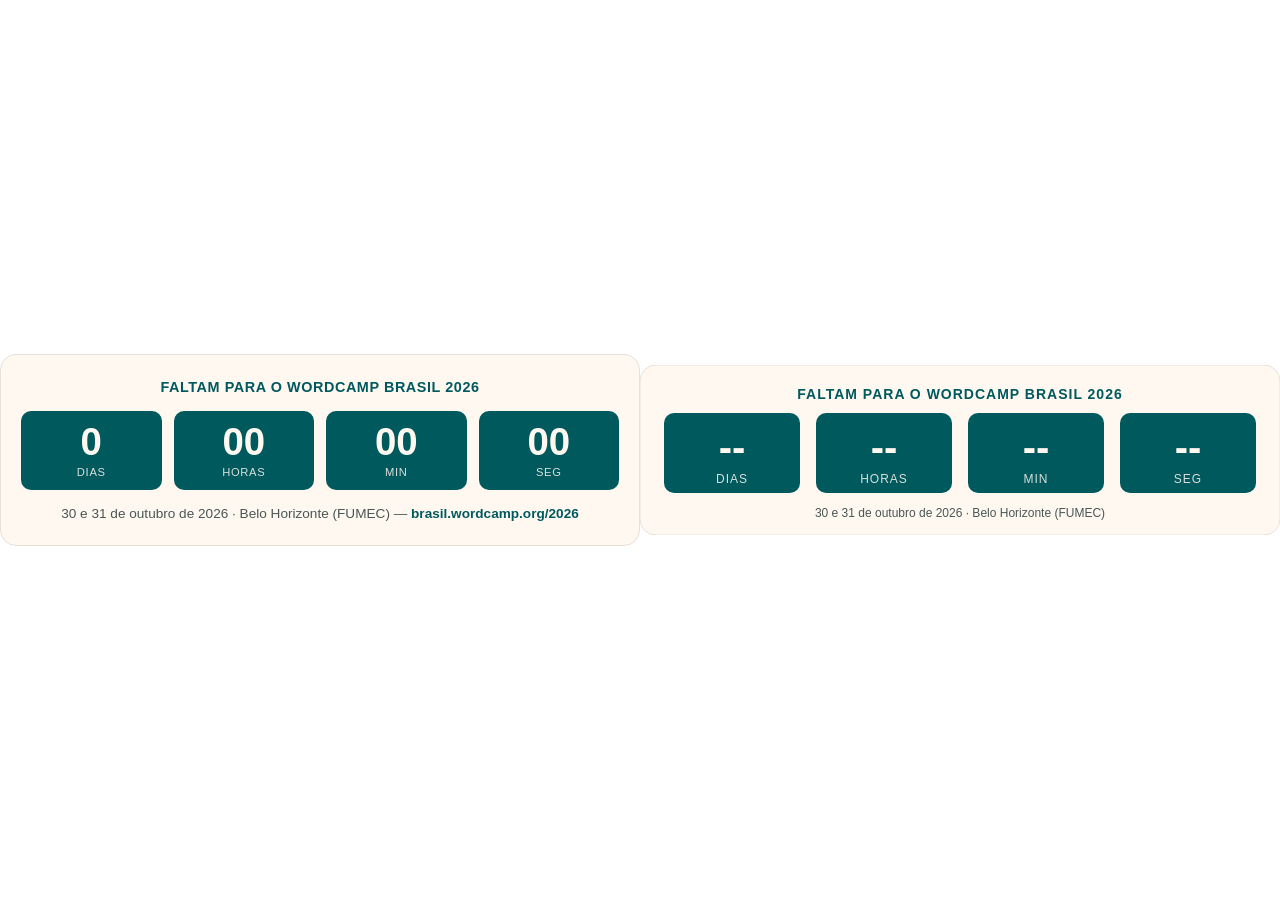
<file: index.html>
<!DOCTYPE html>
<html lang="pt-BR">
<head>
<meta charset="UTF-8">
<meta name="viewport" content="width=device-width, initial-scale=1.0">
<title>Contador WordCamp Brasil 2026</title>
<style>
  :root {
    --cyan-700: #00595D;
    --cyan-900: #003E3E;
    --orange-600: #C6360B;
    --sand-100: #FFF8F1;
    --sand-300: #E9E0D8;
    --gray-700: #4A5654;
  }
  * { box-sizing: border-box; }
  html, body {
    margin: 0;
    padding: 0;
    background: transparent;
  }
  body {
    font-family: -apple-system, BlinkMacSystemFont, "Segoe UI", Roboto, Helvetica, Arial, sans-serif;
    display: flex;
    align-items: center;
    justify-content: center;
    min-height: 100vh;
  }
  .countdown {
    width: 100%;
    max-width: 640px;
    background: var(--sand-100);
    border: 1px solid var(--sand-300);
    border-radius: 16px;
    padding: 24px 20px;
    text-align: center;
  }
  .countdown__label {
    margin: 0 0 16px;
    font-size: 0.9rem;
    font-weight: 600;
    letter-spacing: 0.04em;
    text-transform: uppercase;
    color: var(--cyan-700);
  }
  .countdown__grid {
    display: grid;
    grid-template-columns: repeat(4, 1fr);
    gap: 12px;
  }
  .countdown__unit {
    background: var(--cyan-700);
    color: var(--sand-100);
    border-radius: 10px;
    padding: 12px 4px;
  }
  .countdown__value {
    display: block;
    font-size: clamp(1.6rem, 6vw, 2.4rem);
    font-weight: 800;
    line-height: 1;
    font-variant-numeric: tabular-nums;
  }
  .countdown__unit-label {
    display: block;
    margin-top: 4px;
    font-size: 0.7rem;
    text-transform: uppercase;
    letter-spacing: 0.06em;
    opacity: 0.85;
  }
  .countdown__done {
    color: var(--orange-600);
    font-weight: 700;
    font-size: 1.2rem;
  }
  .countdown__footer {
    margin: 16px 0 0;
    font-size: 0.85rem;
    color: var(--gray-700);
  }
  .countdown__footer a {
    color: var(--cyan-700);
    font-weight: 600;
    text-decoration: none;
  }
  .countdown__footer a:hover { text-decoration: underline; }
</style>
</head>
<body>

<div class="countdown wcbr-countdown">
  <p class="countdown__label">Faltam para o WordCamp Brasil 2026</p>
  <div class="countdown__grid">
    <div class="countdown__unit">
      <span class="countdown__value wcbr-count-num">--</span>
      <span class="countdown__unit-label">dias</span>
    </div>
    <div class="countdown__unit">
      <span class="countdown__value wcbr-count-num">--</span>
      <span class="countdown__unit-label">horas</span>
    </div>
    <div class="countdown__unit">
      <span class="countdown__value wcbr-count-num">--</span>
      <span class="countdown__unit-label">min</span>
    </div>
    <div class="countdown__unit">
      <span class="countdown__value wcbr-count-num">--</span>
      <span class="countdown__unit-label">seg</span>
    </div>
  </div>
  <p class="countdown__footer">30 e 31 de outubro de 2026 · Belo Horizonte (FUMEC) — <a href="https://brasil.wordcamp.org/2026/" target="_blank" rel="noopener">brasil.wordcamp.org/2026</a></p>
</div>

<!--
  Teste do countdown-live.svg como <img>: como imagem, o <script> embutido no SVG
  não roda (navegadores desativam script em SVG carregado via <img>), então isso
  vai renderizar os placeholders "--" parados, não um contador vivo. Pra ticar de
  verdade, o SVG precisa ir via <iframe src="...svg"> ou <object type="image/svg+xml">.
-->
<img decoding="async" src="https://wordcampbr.github.io/countdown/countdown-live.svg" alt="">

<script>
( function () {
    'use strict';

    /* ---------------------------------------------------------------- *
     * Countdown to the opening keynote
     * ---------------------------------------------------------------- */
    function initCountdown() {
        var root = document.querySelector( '.wcbr-countdown' );

        if ( ! root ) {
            return;
        }

        var slots = root.querySelectorAll( '.wcbr-count-num' );

        if ( slots.length < 4 ) {
            return;
        }

        // 30 October 2026, 12:30 (BRT / UTC-3).
        var target = new Date( Date.UTC( 2026, 9, 30, 15, 30, 0 ) ).getTime();

        function pad( value ) {
            return value < 10 ? '0' + value : String( value );
        }

        function tick() {
            var diff = target - Date.now();

            if ( diff <= 0 ) {
                diff = 0;
            }

            var totalSeconds = Math.floor( diff / 1000 );
            var days = Math.floor( totalSeconds / 86400 );
            var hours = Math.floor( ( totalSeconds % 86400 ) / 3600 );
            var minutes = Math.floor( ( totalSeconds % 3600 ) / 60 );
            var seconds = totalSeconds % 60;

            slots[ 0 ].textContent = String( days );
            slots[ 1 ].textContent = pad( hours );
            slots[ 2 ].textContent = pad( minutes );
            slots[ 3 ].textContent = pad( seconds );
        }

        tick();
        window.setInterval( tick, 1000 );
    }

    function init() {
        initCountdown();
    }

    if ( document.readyState === 'loading' ) {
        document.addEventListener( 'DOMContentLoaded', init );
    } else {
        init();
    }
}() );
</script>

</body>
</html>
</file>
